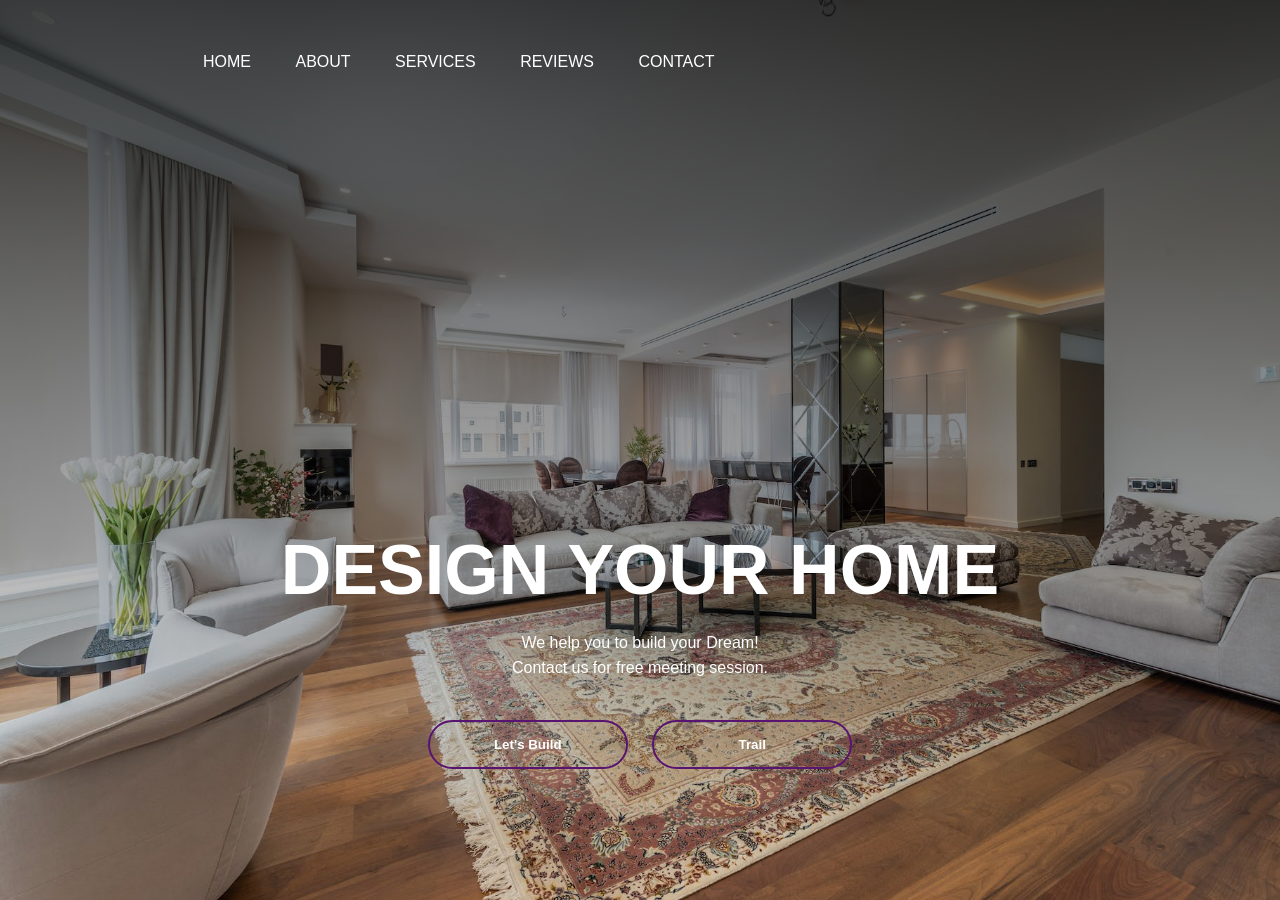
<file: Dreamhome landling page/index.html>
<!DOCTYPE html>
<html lang="en">
<head>
    <meta charset="UTF-8">
    <meta name="viewport" content="width=device-width, initial-scale=1.0">
    <title>DreamHome</title>
    <link rel="stylesheet" href="style.css">
</head>
<body>
    <div class="banner">
        <div class="navbar">
            <ul>
                <li><a href="#">Home</a></li>
                <li><a href="#">About</a></li>
                <li><a href="#">Services</a></li>
                <li><a href="#">Reviews</a></li>
                <li><a href="#">Contact</a></li>
              

            </ul>
        </div>
    </div>
    <div class="content">
        <h1>DESIGN YOUR HOME</h1>
        <p> We help you to build your Dream! <br>Contact us for free meeting session.</p>
        <div>
            <button type="button"><span></span>Let's Build</button>
            <button type="button"><span></span>Trail </button>
        </div>
    </div>
    
</body>
</html>
</file>
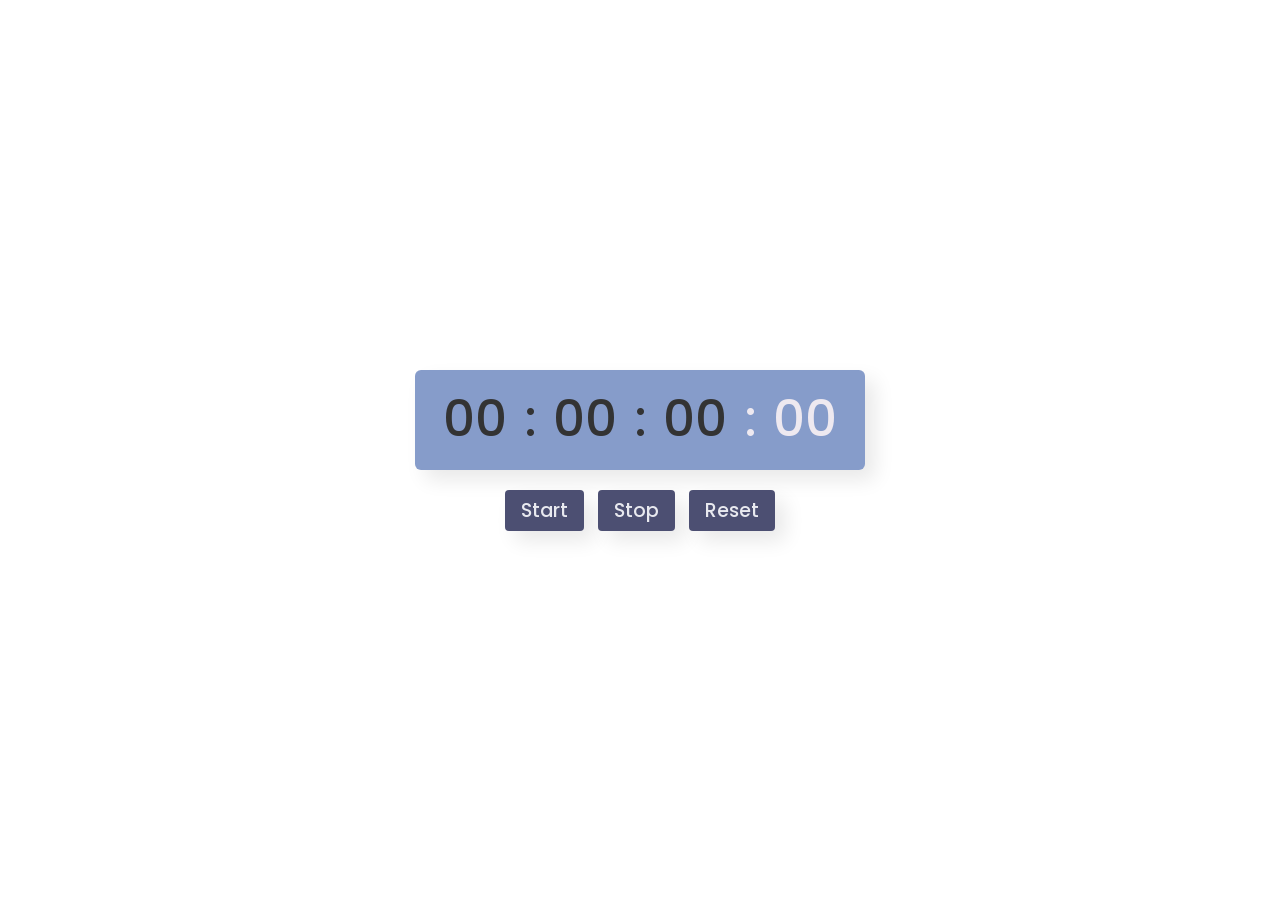
<file: stopwatch/in.html>
<!DOCTYPE html>

<html lang="en" dir="ltr">
  <head>
    <meta charset="UTF-8">
    <title> Stopwatch Timer application </title> 
    <link rel="stylesheet" href="style.css">
   </head>
<body>
  <div class="wrapper">
    <div class="time">
      <span class="hour">00</span>
      <span class="colon">:</span>
      <span class="minute">00</span>
      <span class="colon">:</span>
      <span class="second">00</span>
      <span class="colon ms-colon">:</span>
      <span class="millisecond">00</span>
    </div>
    <div class="buttons">
      <button class="start">Start</button>
      <button class="stop">Stop</button>
      <button class="reset">Reset</button>
    </div>
  </div>
  
  <script>
  let hr = min = sec = ms = "0" + 0,startTimer;

  const startBtn = document.querySelector(".start"),
   stopBtn = document.querySelector(".stop"),
   resetBtn = document.querySelector(".reset");

   startBtn.addEventListener("click", start);
   stopBtn.addEventListener("click", stop);
   resetBtn.addEventListener("click", reset);

  function start() {
    startBtn.classList.add("active");
    stopBtn.classList.remove("stopActive");

    startTimer = setInterval(()=>{
      ms++
      ms = ms < 10 ? "0" + ms : ms;

      if(ms == 100){
        sec++;
        sec = sec < 10 ? "0" + sec : sec;
        ms = "0" + 0;
      }
      if(sec == 60){
        min++;
        min = min < 10 ? "0" + min : min;
        sec = "0" + 0;
      }
      if(min == 60){
        hr++;
        hr = hr < 10 ? "0" + hr : hr;
        min = "0" + 0;
      }
      putValue();
    },10); //1000ms = 1s

  }

  function stop() {
    startBtn.classList.remove("active");
    stopBtn.classList.add("stopActive");
    clearInterval(startTimer);
  }
  function reset() {
    startBtn.classList.remove("active");
    stopBtn.classList.remove("stopActive");
    clearInterval(startTimer);
    hr = min = sec = ms = "0" + 0;
    putValue();
  }

  function putValue() {
    document.querySelector(".millisecond").innerText = ms;
    document.querySelector(".second").innerText = sec;
    document.querySelector(".minute").innerText = min;
    document.querySelector(".hour").innerText = hr;
  }
 </script>
</body>
</html>
</file>
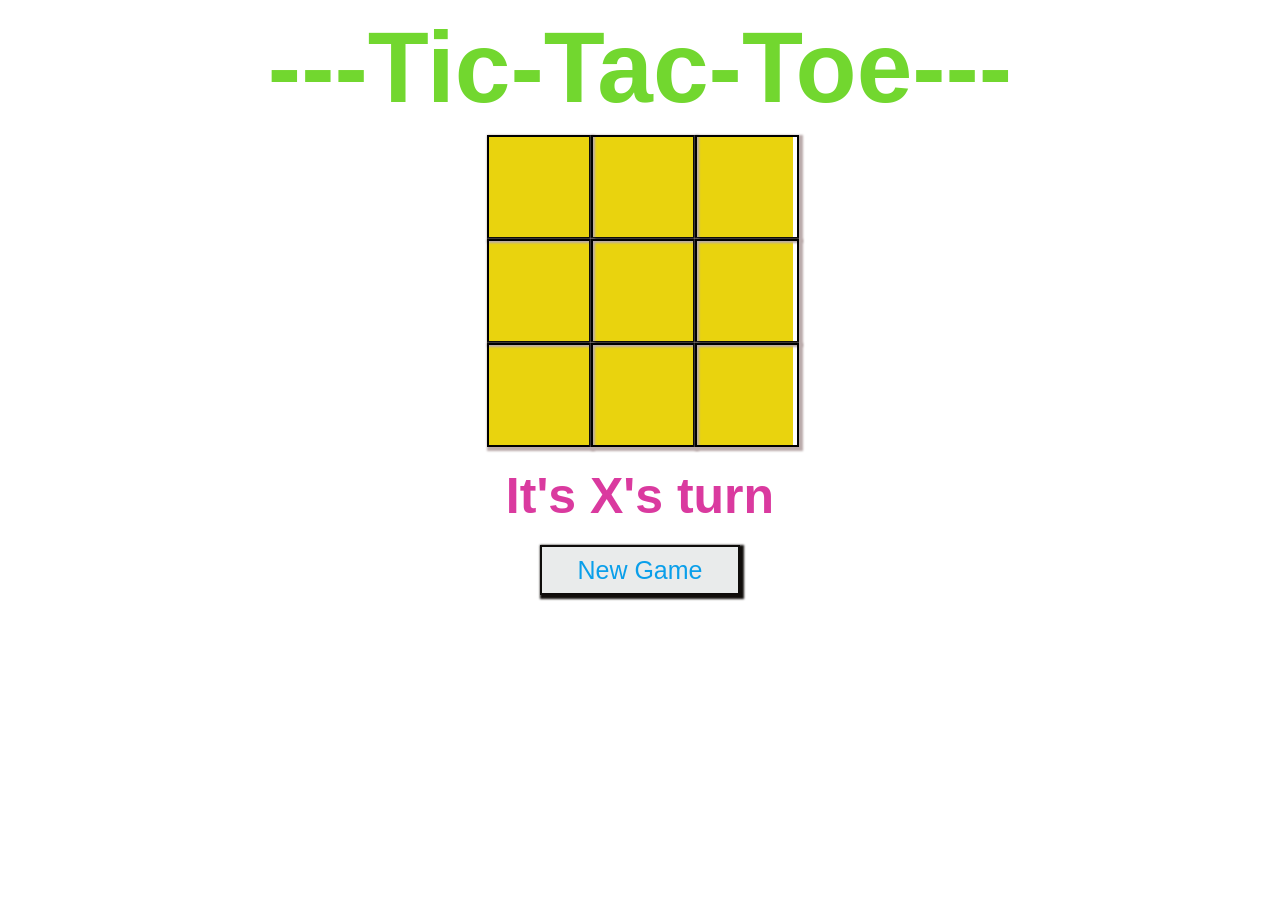
<file: Tic-Tac WB/in.html>
<!doctype html>
<html lang="en">
    <head>
        <meta charset="UTF-8">
        <meta name="viewport"
            content="width=device-width, user-scalable=no, initial-scale=1.0, maximum-scale=1.0, minimum-scale=1.0">
        <meta http-equiv="X-UA-Compatible" content="ie=edge">
        <title>Tic-Tac-Toe</title>
        <link rel="stylesheet" href="style.css">
    </head>
    <body>
        <section>
            <h1 class="game--title">---Tic-Tac-Toe---</h1>
            <div class="game--container">
                <div data-cell-index="0" class="cell"></div>
                <div data-cell-index="1" class="cell"></div>
                <div data-cell-index="2" class="cell"></div>
                <div data-cell-index="3" class="cell"></div>
                <div data-cell-index="4" class="cell"></div>
                <div data-cell-index="5" class="cell"></div>
                <div data-cell-index="6" class="cell"></div>
                <div data-cell-index="7" class="cell"></div>
                <div data-cell-index="8" class="cell"></div>
            </div>
            <h2 class="game--status"></h2>
            <button class="game--restart">New Game</button>
        </section>
        <script src="script.js"></script>
    </body>
</html>
</file>
<file: Dreamhome landling page/style.css>
*{
   margin: 0;
   padding: 0;
   font-family: sans-serif; 
}
.banner{
    width: 1920;
    height: 100vh;
    background-image: linear-gradient(rgba(0, 0, 0, 0.75),transparent),url(pexels-max-rahubovskiy-7534561.jpg)
    ;
    background-size: cover;
    background-position: center;
    padding: 0 8%;
    position:relative;
}
.navbar{
    width: 85%;
    margin:auto;
    padding:  53px 0;
    display: flex;
    align-items: center;
    justify-content: space-between;

}
.navbar ul li{
    list-style: none;
    display: inline-block;
    margin: 0 20px;
    position: relative;
}
.navbar ul li a{
    color: white;
    text-decoration: none;
    text-transform: uppercase;

}
.navbar ul li::after{
    content: '';
    height: 3px;
    width: 0;
    background: #ac6cbc;
    position: absolute;
    left: 0;
    bottom: -10px;
    transition: 0.5s;
} 
.navbar ul li:hover::after{
    width: 100%;

}
.content{
    width: 100%;
    position: absolute;
    top: 50%;
    transform: translateY();
    text-align: center;
    color: #fff;
    
}
.content h1{
    font-size: 70px;
    margin-top: 80px;
}
.content p{
    margin: 20px auto;
    font-weight: 100;
    line-height: 25px;
}
button{
    width: 200px;
    padding: 15px 0;
    text-align: center;
    margin: 20px 10px ;
    border-radius: 25px;
    font-weight: bold;
    border: 2px solid #581470;
    background: transparent;
    color: #fff;
    cursor: pointer;
    position: relative;
    overflow: hidden;
}
span{
    background: #ac6cbc;
    height: 100%;
    width: 0;
    border-radius: 25px;
    position:absolute;
    left: 0;
    bottom: 0;
    z-index: -1;
    transition: 0.5s;
}
/*button:hover span{
    width: 100%;
}
button:hover{
    border: none;
}*/
</file>
<file: stopwatch/style.css>
/* Google fonts import link */
@import url('https://fonts.googleapis.com/css2?family=Poppins:wght@200;300;400;500;600;700&display=swap');
*{
  margin: 0;
  padding: 0;
  box-sizing: border-box;
  font-family: 'Poppins',sans-serif;
}
body{
  height: 100vh;
  display: flex;
  align-items: center;
  justify-content: center;
  background: rgb(232, 42, 42)63;
}
.wrapper{
  user-select: none;
}
.wrapper .time{
  height: 100px;
  background: rgba(96, 126, 186, 0.76);
  display: flex;
  align-items: center;
  justify-content: center;
  border-radius: 6px;
  box-shadow: 10px 10px 20px rgba(0,0,0,0.09);
  padding: 0 10px;
}
.wrapper .time span{
  width: 100px;
  text-align: center;
  font-size: 50px;
  font-weight: 500;
  color: #333333;
}
.time span.colon{
  width: 10px;
}
.time span.ms-colon,
.time span.millisecond{
  color: #eee9f0;
}
.wrapper .buttons{
  text-align: center;
  margin-top: 20px;
}
.buttons button{
  padding: 6px 16px;
  outline: none;
  border: none;
  margin: 0 5px;
  color: #e8e9ef;
  background: #4c4f72;
  font-size: 19px;
  font-weight: 500;
  border-radius: 4px;
  cursor: pointer;
  box-shadow: 10px 10px 20px rgba(0,0,0,0.09);
}
.buttons button.active,
.buttons button.stopActive{
  pointer-events: none;
  opacity: 0.7;
}
</file>
<file: Tic-Tac WB/style.css>
body {
    font-family: "Arial", sans-serif;
}

section {
    text-align: center;
}

.cell {
    font-family: "Permanent Marker", cursive;
    width: 100px;
    height: 100px;
    box-shadow: 2px 2px 2px 2px #baabab;
    border: 2px solid #010100;
    cursor: pointer;
    line-height: 100px;
    font-size: 60px;
}

.game--title {
    font-size: 100px;
    color: #72d72f;
    margin: 10px auto;
}

.game--container {
    display: grid;
    grid-template-columns: repeat(3, auto);
    width: 306px;
    margin: 10px auto;
    background-color: #e9d30e;
    color: rgb(230, 7, 7);
}

.game--status {
    font-size: 50px;
    color: #da3a9f;
    margin: 20px auto;
}

.game--restart {
    background-color: rgb(233, 235, 235);
    width: 200px;
    height: 50px;
    font-size: 25px;
    color: rgb(10, 159, 234);
    box-shadow: 2px 2px 2px 2px #110e0b;
    border: 2px solid #0e0c0a;
}
</file>
